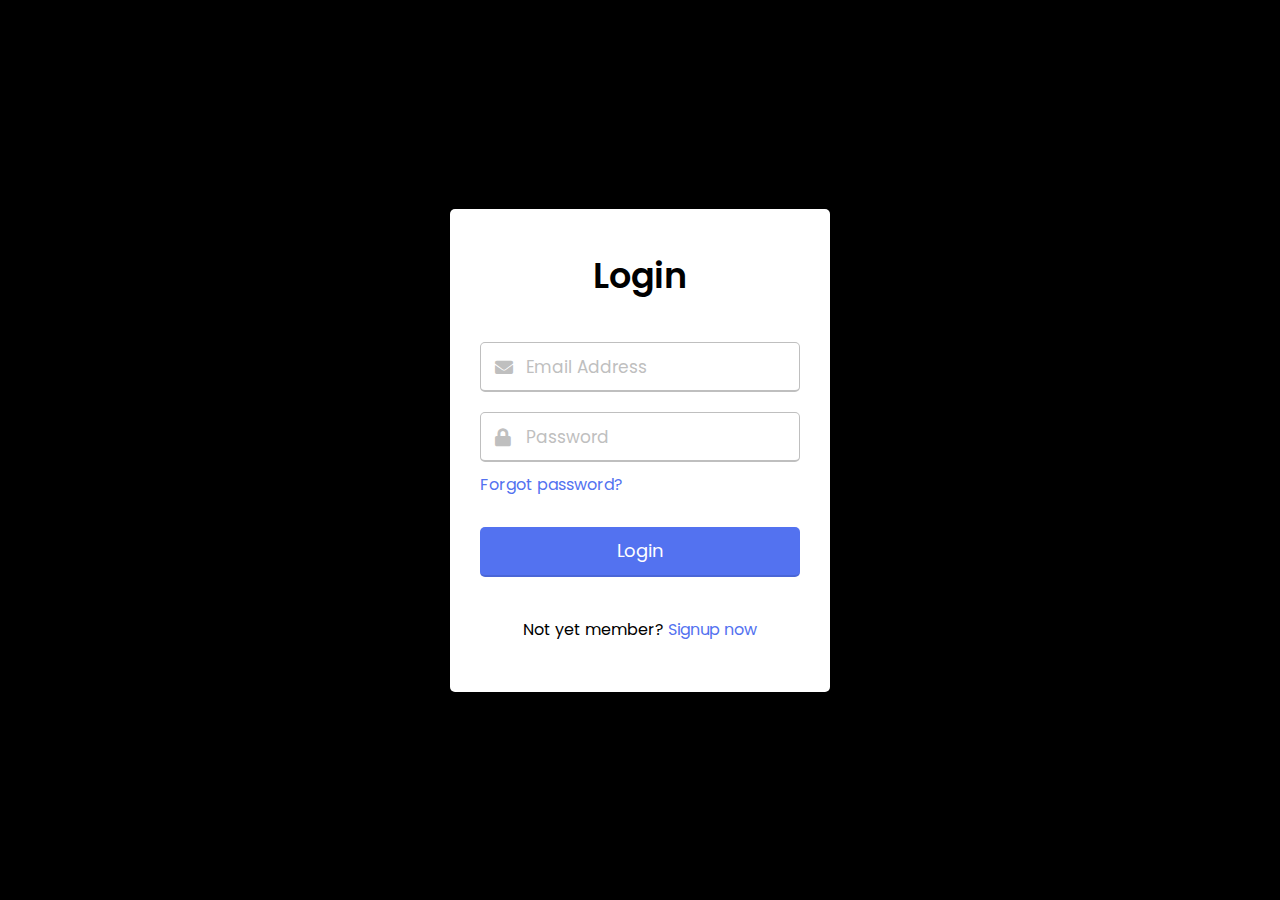
<file: login.html>
<!DOCTYPE html>
<html lang="en">
<head>
  <meta charset="UTF-8">
  <meta name="viewport" content="width=device-width, initial-scale=1.0">
  <title>Login Form validation in HTML & CSS | CodingNepal</title>
  <link rel="stylesheet" href="style.css">
  <link rel="stylesheet" href="https://cdnjs.cloudflare.com/ajax/libs/font-awesome/5.15.3/css/all.min.css"/>
</head>
<body>
  <div class="wrapper">
    <header>Login </header>
    <form action="#">
      <div class="field email">
        <div class="input-area">
          <input type="text" placeholder="Email Address">
          <i class="icon fas fa-envelope"></i>
          <i class="error error-icon fas fa-exclamation-circle"></i>
        </div>
        <div class="error error-txt">Email can't be blank</div>
      </div>
      <div class="field password">
        <div class="input-area">
          <input type="password" placeholder="Password">
          <i class="icon fas fa-lock"></i>
          <i class="error error-icon fas fa-exclamation-circle"></i>
        </div>
        <div class="error error-txt">Password can't be blank</div>
      </div>
      <div class="pass-txt"><a href="#">Forgot password?</a></div>
      <input type="submit" value="Login">
    </form>
    <div class="sign-txt">Not yet member? <a href="#">Signup now</a></div>
  </div>

  <script src="script.js"></script>

</body>
</html>
</file>
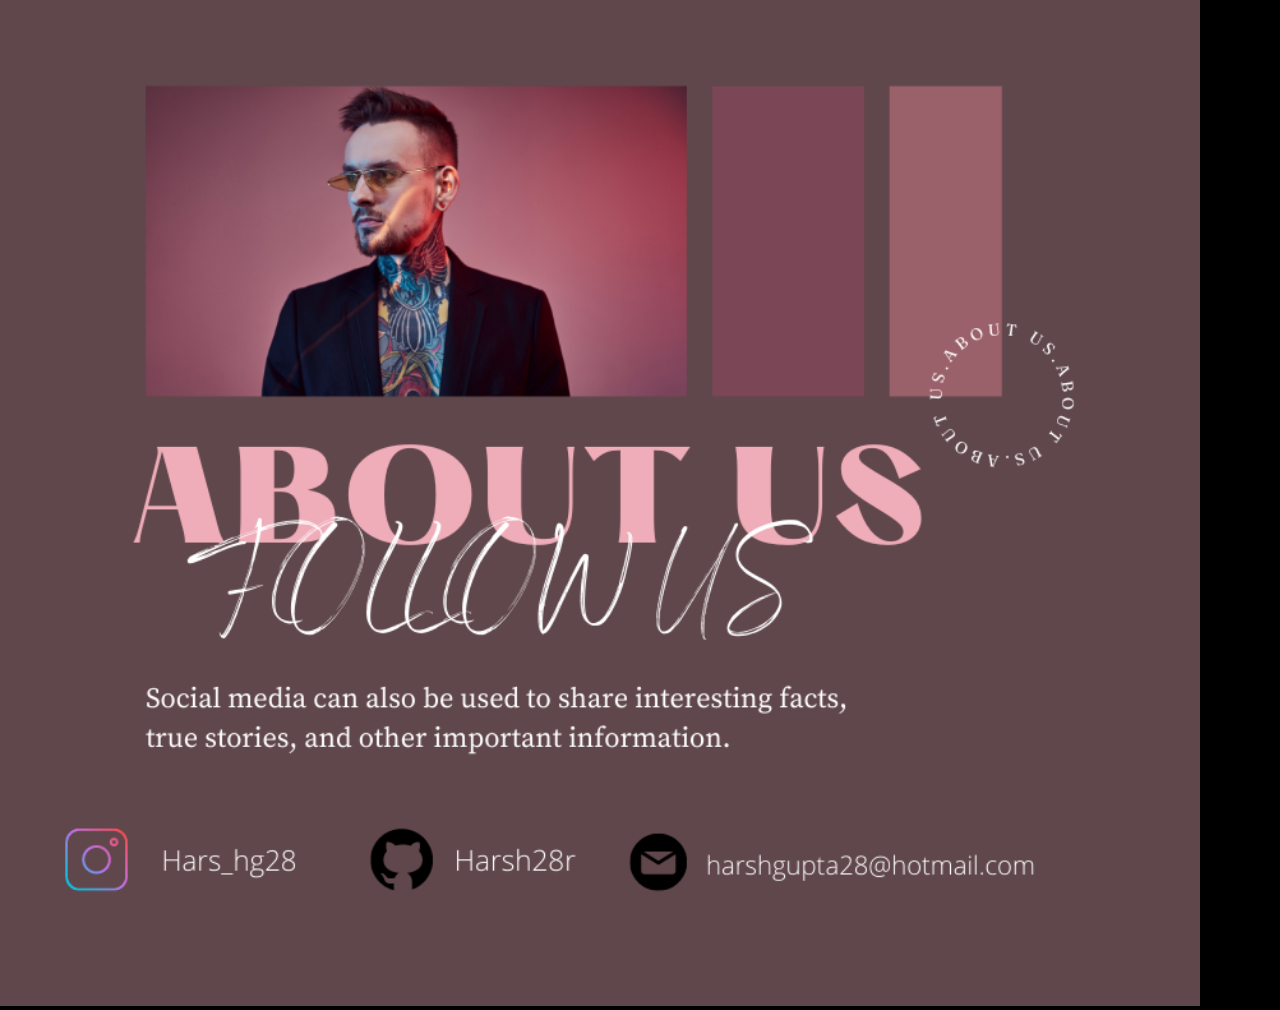
<file: support.html>
<!DOCTYPE html>
<html lang="en">
<head>
    <meta charset="UTF-8">
    <meta http-equiv="X-UA-Compatible" content="IE=edge">
    <meta name="viewport" content="width=device-width, initial-scale=1.0">
    <title>Follow us</title>
    <link rel = "stylesheet" href = "code.css">
</head>
<body>
    <diV class = "circle">
    <div class = "last">
        <img src = "image/suppot.png" width="1200">
    </div>
</body>
</html>
</file>
<file: style.css>
@import url('https://fonts.googleapis.com/css2?family=Poppins:wght@400;500;600&display=swap');
*{
  margin: 0;
  padding: 0;
  box-sizing: border-box;
  font-family: "Poppins", sans-serif;
}
body{
  width: 100%;
  height: 100vh;
  display: flex;
  align-items: center;
  justify-content: center;
  background: #000000;
}
::selection{
  color: rgb(0, 0, 0);
  background: #5372F0;
}
.wrapper{
  width: 380px;
  padding: 40px 30px 50px 30px;
  background: rgb(255, 255, 255);
  border-radius: 5px;
  text-align: center;
  box-shadow: 10px 10px 15px rgba(0,0,0,0.1);
}
.wrapper header{
  font-size: 35px;
  font-weight: 600;
}
.wrapper form{
  margin: 40px 0;
}
form .field{
  width: 100%;
  margin-bottom: 20px;
}
form .field.shake{
  animation: shake 0.3s ease-in-out;
}
@keyframes shake {
  0%, 100%{
    margin-left: 0px;
  }
  20%, 80%{
    margin-left: -12px;
  }
  40%, 60%{
    margin-left: 12px;
  }
}
form .field .input-area{
  height: 50px;
  width: 100%;
  position: relative;
}
form input{
  width: 100%;
  height: 100%;
  outline: none;
  padding: 0 45px;
  font-size: 18px;
  background: none;
  caret-color: #5372F0;
  border-radius: 5px;
  border: 1px solid #bfbfbf;
  border-bottom-width: 2px;
  transition: all 0.2s ease;
}
form .field input:focus,
form .field.valid input{
  border-color: #5372F0;
}
form .field.shake input,
form .field.error input{
  border-color: #dc3545;
}
.field .input-area i{
  position: absolute;
  top: 50%;
  font-size: 18px;
  pointer-events: none;
  transform: translateY(-50%);
}
.input-area .icon{
  left: 15px;
  color: #bfbfbf;
  transition: color 0.2s ease;
}
.input-area .error-icon{
  right: 15px;
  color: #dc3545;
}
form input:focus ~ .icon,
form .field.valid .icon{
  color: #5372F0;
}
form .field.shake input:focus ~ .icon,
form .field.error input:focus ~ .icon{
  color: #bfbfbf;
}
form input::placeholder{
  color: #bfbfbf;
  font-size: 17px;
}
form .field .error-txt{
  color: #dc3545;
  text-align: left;
  margin-top: 5px;
}
form .field .error{
  display: none;
}
form .field.shake .error,
form .field.error .error{
  display: block;
}
form .pass-txt{
  text-align: left;
  margin-top: -10px;
}
.wrapper a{
  color: #5372F0;
  text-decoration: none;
}
.wrapper a:hover{
  text-decoration: underline;
}
form input[type="submit"]{
  height: 50px;
  margin-top: 30px;
  color: #fff;
  padding: 0;
  border: none;
  background: #5372F0;
  cursor: pointer;
  border-bottom: 2px solid rgba(0,0,0,0.1);
  transition: all 0.3s ease;
}
form input[type="submit"]:hover{
  background: #2c52ed;
}
</file>
<file: code.css>
*{
  padding: 0;
  margin: 0;
  font-family:'Franklin Gothic Medium', 'Arial Narrow', Arial, sans-serif
}
.main{
  width: 100%;
   height: 350vh;
position: relative;
overflow: hidden;
padding: 3px;
}
.nav-links{
  flex: 10;
   text-align:end;
   align-items:flex-end;
   text-orientation: sideways-right;
   position: absolute;
   top: 0px;
   left: 900px;
   padding: 17px 17px;
}
.nav-links ul li{
  list-style-type:none;
  display:inline-block;
  margin: 200 400px;
  width: -1000px;
  padding: -30px;
  text-orientation:sideways-right;
  
  }
  .nav-links ul li a {
  color: rgb(255, 29, 29);
  text-decoration: double;
  justify-content: space-evenly;
  padding: 15px;
  }
.nav{
  width: 100%;
  position: absolute;
  margin: 500px; ;
  z-index:1;
  display: flex;
  align-items:center;

}
.active,.nav-links ul li:hover{
  background-color: #fdf1e4;
  box-shadow: rgb(216, 215, 214);
  text-decoration-color: rgb(255, 0, 0);
  transition: .5s;
}
.text{
  position:absolute;
left: 300px;
z-index:calc();
padding: 100px;
font-size: xx-large;
}
.upper{
  position: absolute;
  top:5cm;
  left: -15cm;
}
.text-description{
  position: absolute;
  left: -6px;
  font-size: xx-large;
  font-style:oblique;
  bottom: -3cm;
}
.detail{
  position: absolute;
  bottom: -7cm;
  font-size:x-large;
}
.graph{
  position: absolute;
  left: 17cm;
  top:-1cm;
}
.gram{
  position: absolute;
  top: 10cm;
  left: -800px;
}
.menu-bar ul li{
  list-style-type:none;
  display:inline-block;
  margin: 100 100px;
  text-orientation:sideways-right;
}
.menu-bar ul li a {
  list-style-type:none;
  display:inline-block;
  margin: 10 100px;
 padding: 50px;
 color: orangered;
 justify-content: space-evenly;
 text-decoration: double;

}
.sub-menu{
  display:  none;
}

.nav-links li :hover> ul{ 
  display: block;


}
 .sub-menu ul{
  display: block;
  position: absolute;
  
  background-color: rgb(255, 255, 255);
  
  
}
.about-pic{
position: absolute;
top:3cm;
}
.box{
 padding: 300px; 
 position: absolute;
 left: 50%;
 right: 50%;
 transform: translate(-50%,50%);
 text-align: center;
 width: 300px;
}
.box h1{
  color: azure;
}
.circle{
  background-color: rgb(0, 0, 0) ;
}
</file>
